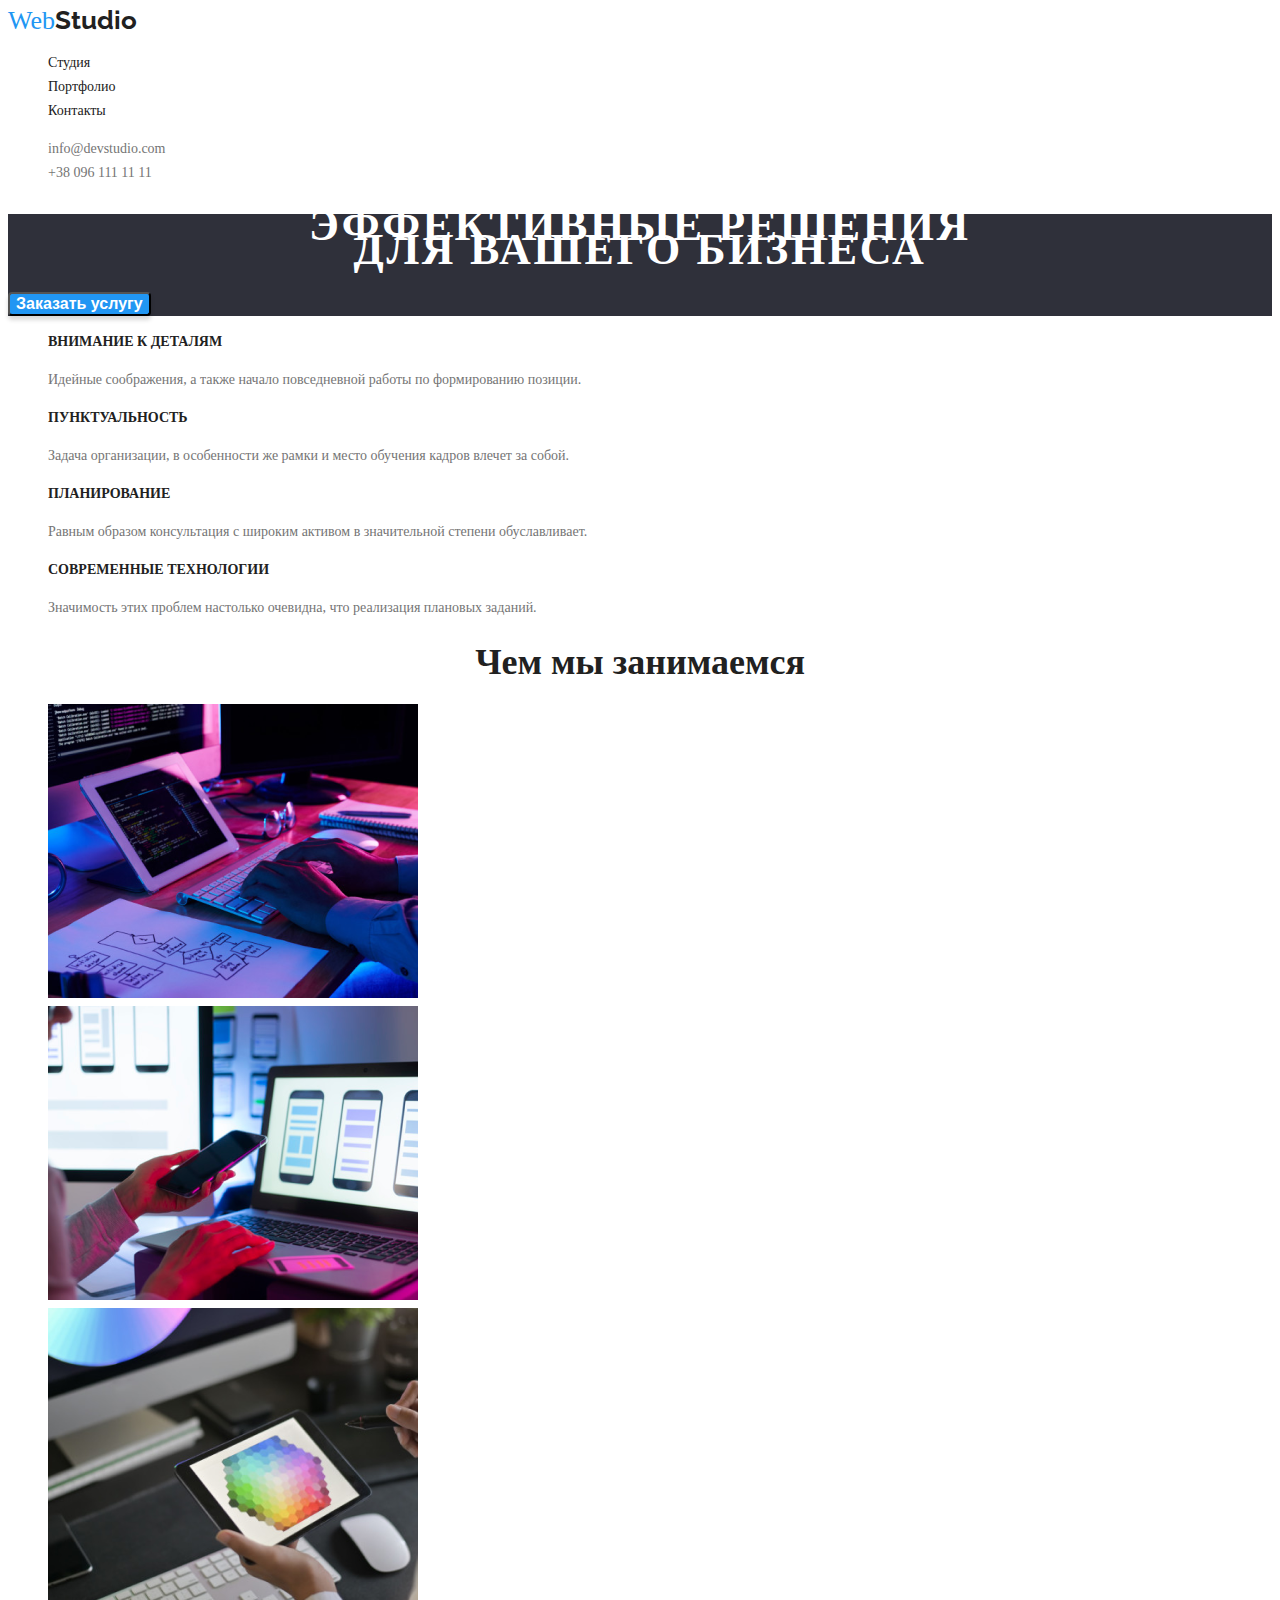
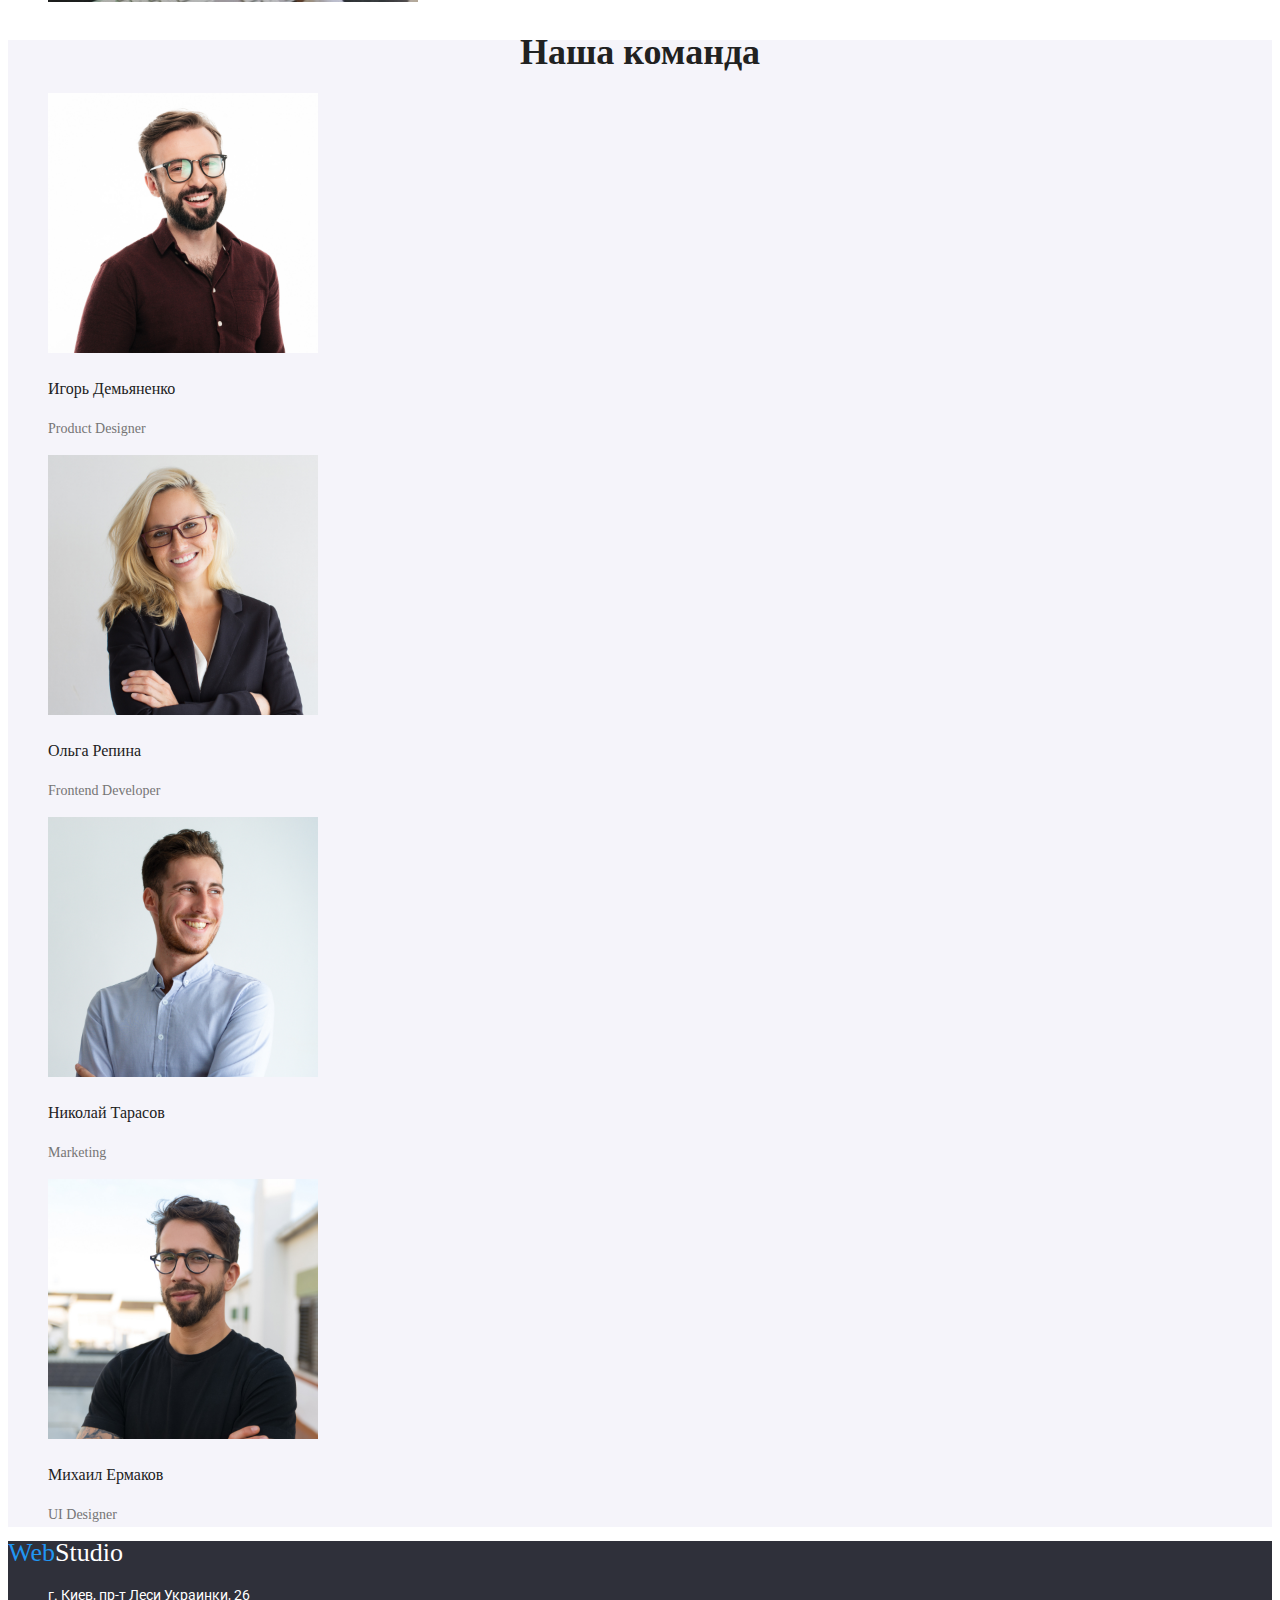
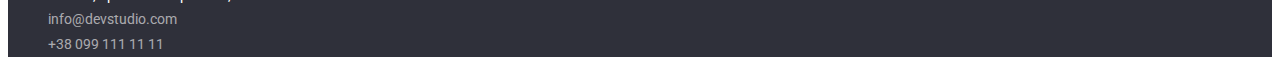
<file: index.html>
<!DOCTYPE html>
<html lang="ru">
  <head>
    <meta charset="UTF-8" />
    <meta http-equiv="X-UA-Compatible" content="IE=edge" />
    <meta name="viewport" content="width=device-width, initial-scale=1.0" />
    <title>Document</title>
    <link
      rel="stylesheet"
      href="https://cdnjs.cloudflare.com/ajax/libs/modern-normalize/1.1.0/modern-normalize.min.css"
      integrity="sha512-wpPYUAdjBVSE4KJnH1VR1HeZfpl1ub8YT/NKx4PuQ5NmX2tKuGu6U/JRp5y+Y8XG2tV+wKQpNHVUX03MfMFn9Q=="
      crossorigin="anonymous"
      referrerpolicy="no-referrer"
    />
    <link rel="preconnect" href="https://fonts.googleapis.com" />
    <link rel="preconnect" href="https://fonts.gstatic.com" crossorigin />
    <link
      href="https://fonts.googleapis.com/css2?family=Raleway:wght@700&display=swap"
      rel="stylesheet"
    />
    <link
      href="https://fonts.googleapis.com/css2?family=Raleway:wght@700&family=Roboto:wght@400;500;700;900&display=swap"
      rel="stylesheet"
    />
    <link rel="stylesheet" href="./css/style.css" />
  </head>
  <body>
    <header class="header">
      <nav>
        <a href="/" class="logo link" lang="en">Web<span class="accent">Studio</span></a>

        <ul class="list">
          <li><a class="nav-link link:hover link:focus" href="#">Студия</a></li>
          <li><a class="nav-link link:hover link:focus" href="./portfolio.html">Портфолио</a></li>
          <li><a class="nav-link link:hover link:focus" href="#">Контакты</a></li>
        </ul>
      </nav>

      <ul class="list">
        <li>
          <a class="nav-link link-address link:hover link:focus" href="#">info@devstudio.com</a>
        </li>
        <li>
          <a class="nav-link link-address link:hover link:focus" href="#">+38 096 111 11 11</a>
        </li>
      </ul>
    </header>

    <main>
      <!--Hero-->
      <section class="section-hero">
        <h1 class="hero">
          Эффективные решения <br />
          для вашего бизнеса
        </h1>
        <button type="button" class="button-hero">Заказать услугу</button>
      </section>

      <!-- Особенности-->
      <section class="section-white">
        <h2 class="section-title" hidden>Особенности работы</h2>
        <ul class="list">
          <li>
            <h3 class="h3-little">Внимание к деталям</h3>
            <p class="paragraphs">
              Идейные соображения, а также начало повседневной работы по формированию позиции.
            </p>
          </li>
          <li>
            <h3 class="h3-little">Пунктуальность</h3>
            <p class="paragraphs">
              Задача организации, в особенности же рамки и место обучения кадров влечет за собой.
            </p>
          </li>
          <li>
            <h3 class="h3-little">Планирование</h3>
            <p class="paragraphs">
              Равным образом консультация с широким активом в значительной степени обуславливает.
            </p>
          </li>
          <li>
            <h3 class="h3-little">Современные технологии</h3>
            <p class="paragraphs">
              Значимость этих проблем настолько очевидна, что реализация плановых заданий.
            </p>
          </li>
        </ul>
      </section>

      <!--Чем мы занимаемся?-->
      <section class="section-white">
        <h2 class="section-title">Чем мы занимаемся</h2>
        <ul class="list">
          <li>
            <img src="./images/Верстка.png" alt="UX дезайн сайта" width="370" height="294" />
          </li>
          <li>
            <img src="./images/UI.png" alt="UI дезайн сайта" width="370" height="294" />
          </li>
          <li>
            <img
              src="./images/Палитра.png"
              alt="Подбор цветовой палитры сайта"
              width="370"
              height="294"
            />
          </li>
        </ul>
      </section>

      <!--Наша команда-->
      <section class="section">
        <h2 class="section-title">Наша команда</h2>
        <ul class="list">
          <li>
            <!--Над описом фото треба буде попрацювати)-->
            <img
              src="./images/Игорь.jpg"
              lang="en"
              alt="Product Designer"
              width="270"
              height="260"
            />
            <h3 class="h3-big">Игорь Демьяненко</h3>
            <p lang="en">Product Designer</p>
          </li>
          <li>
            <img
              src="./images/Ольга.jpg"
              lang="en"
              alt="Frontend Developer"
              width="270"
              height="260"
            />
            <h3 class="h3-big">Ольга Репина</h3>
            <p lang="en">Frontend Developer</p>
          </li>
          <li>
            <img src="./images/Николай.jpg" lang="en" alt="Marketing" width="270" height="260" />
            <h3 class="h3-big">Николай Тарасов</h3>
            <p lang="en">Marketing</p>
          </li>
          <li>
            <img src="./images/Михаил.jpg" lang="en" alt="UI Designer" width="270" height="260" />
            <h3 class="h3-big">Михаил Ермаков</h3>
            <p lang="en">UI Designer</p>
          </li>
        </ul>
      </section>
    </main>

    <footer class="footer">
      <a href="/" class="logo link" lang="en">Web<span class="logo-footer-accent">Studio</span></a>
      <address>
        <ul class="list">
          <li class="address-footer link-footer">г. Киев, пр-т Леси Украинки, 26</li>

          <li>
            <a class="link-footer" href="info@devstudio.com">info@devstudio.com</a>
          </li>
          <li>
            <a class="link-footer" href="+380991111111">+38 099 111 11 11</a>
          </li>
        </ul>
      </address>
    </footer>
  </body>
</html>
</file>
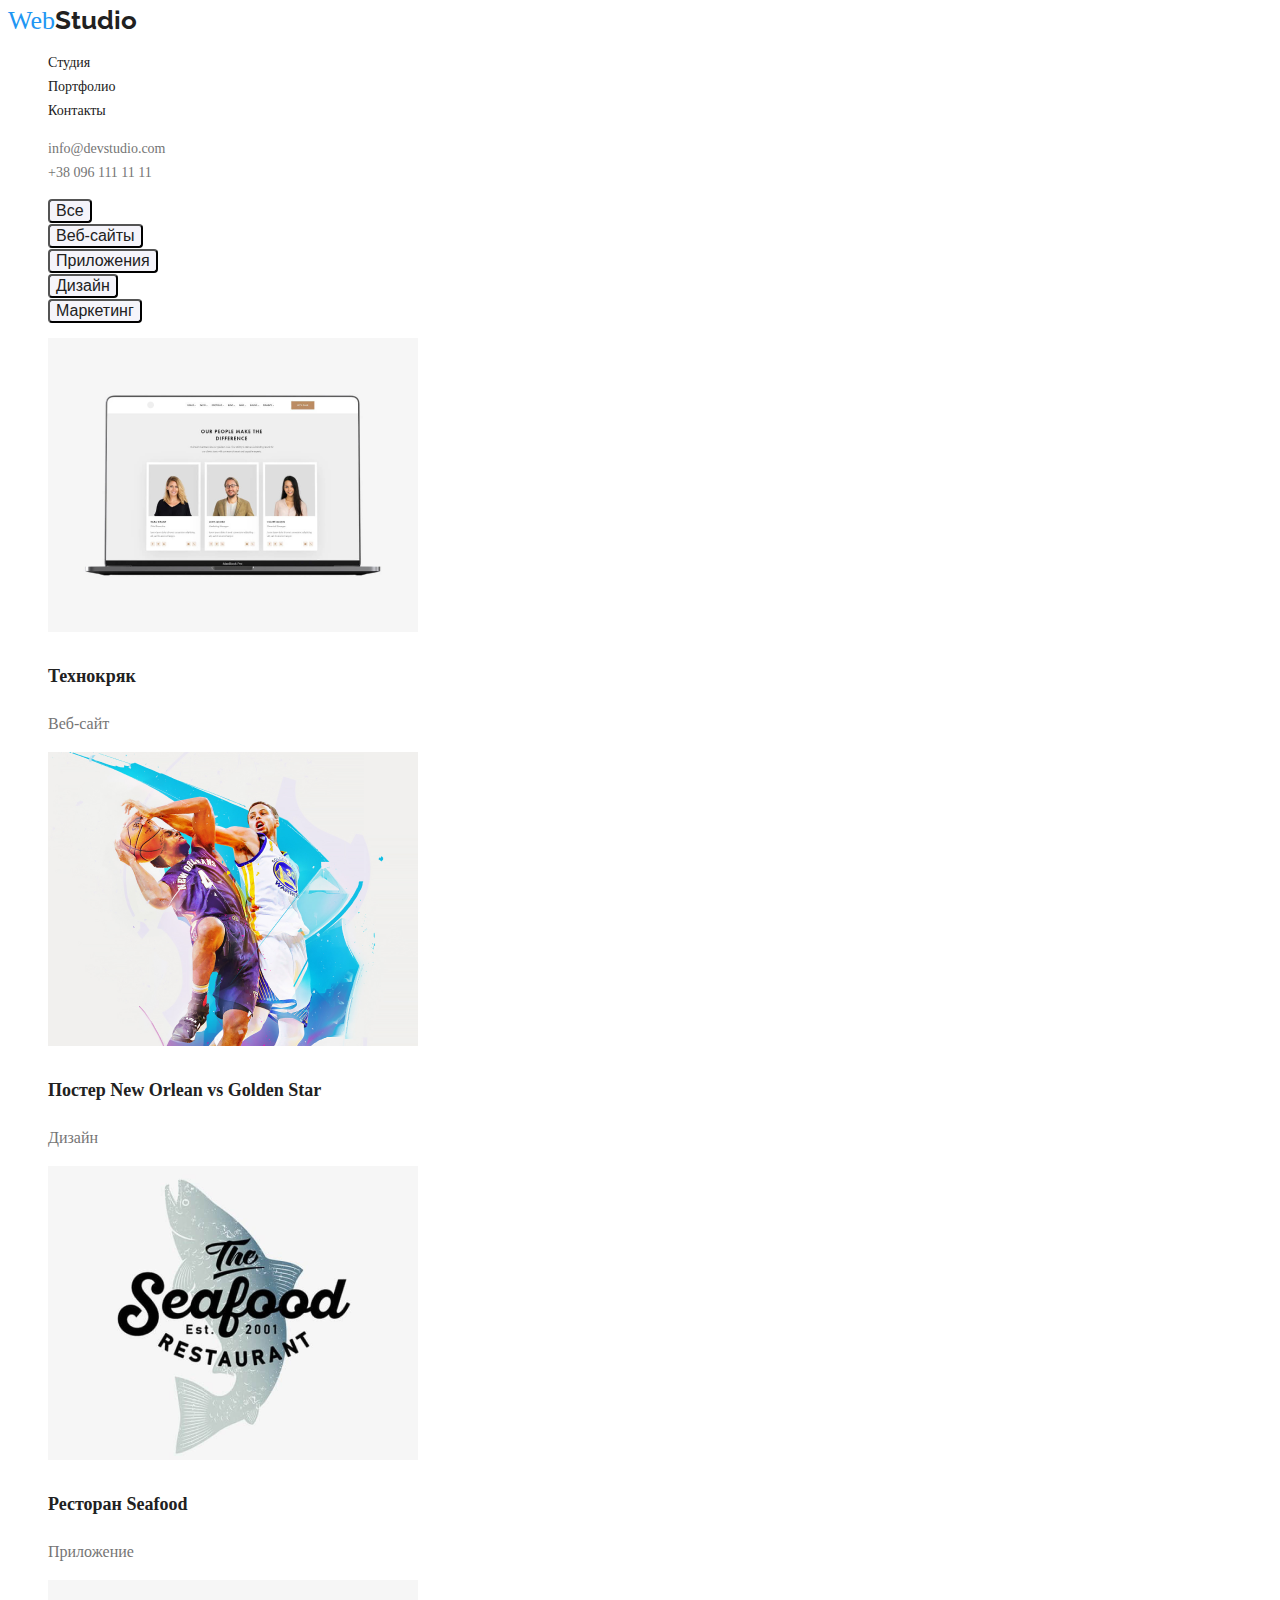
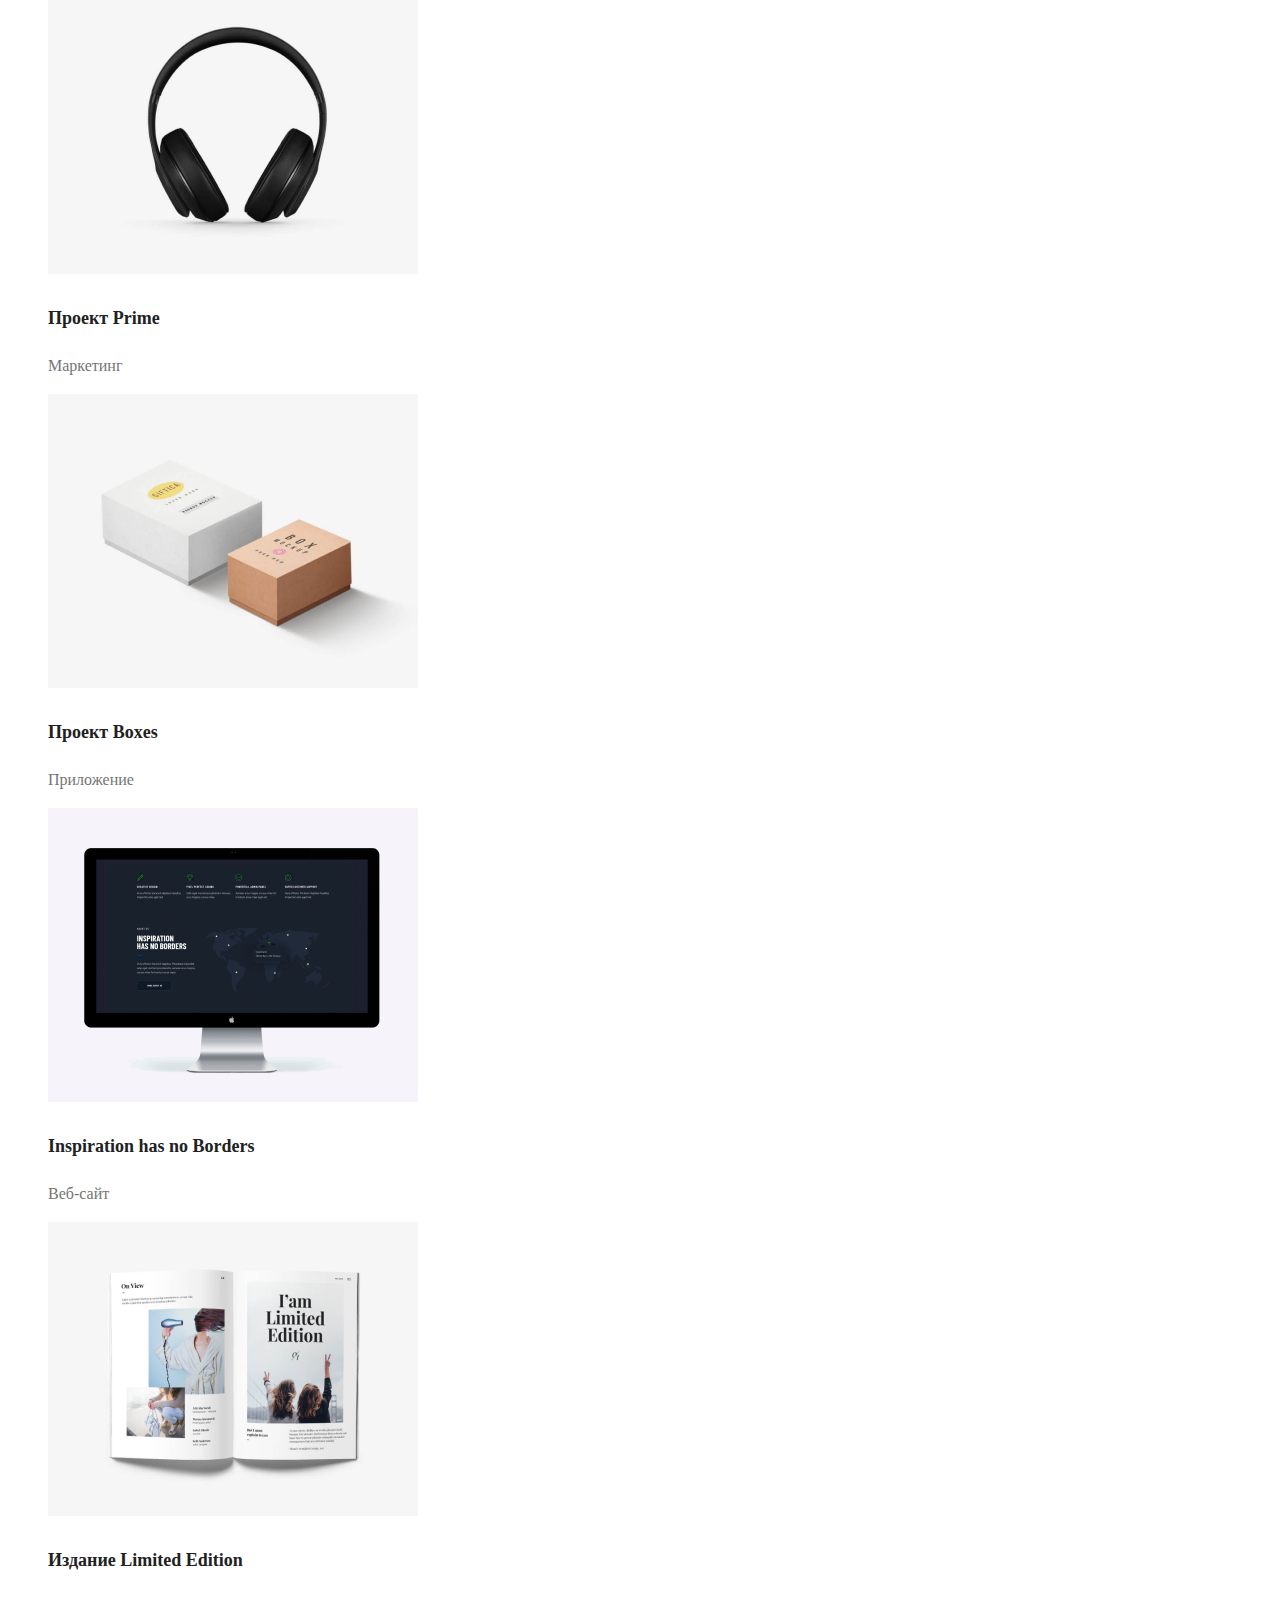
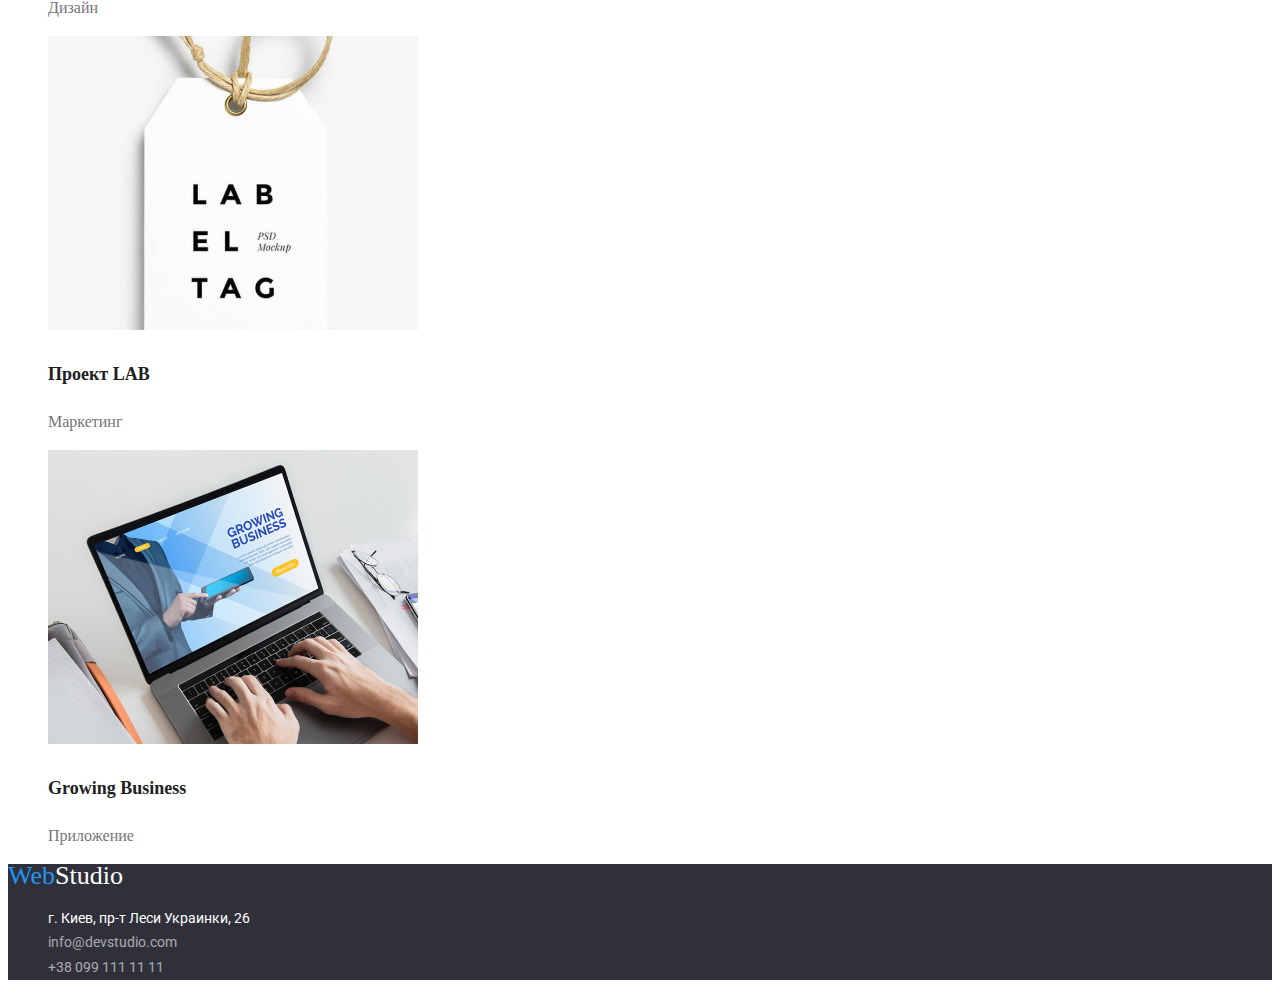
<file: portfolio.html>
<!DOCTYPE html>
<html lang="ru">
  <head>
    <meta charset="UTF-8" />
    <meta http-equiv="X-UA-Compatible" content="IE=edge" />
    <meta name="viewport" content="width=device-width, initial-scale=1.0" />
    <title>Portfolio</title>
    <link
      rel="stylesheet"
      href="https://cdnjs.cloudflare.com/ajax/libs/modern-normalize/1.1.0/modern-normalize.min.css"
      integrity="sha512-wpPYUAdjBVSE4KJnH1VR1HeZfpl1ub8YT/NKx4PuQ5NmX2tKuGu6U/JRp5y+Y8XG2tV+wKQpNHVUX03MfMFn9Q=="
      crossorigin="anonymous"
      referrerpolicy="no-referrer"
    />
    <link rel="preconnect" href="https://fonts.googleapis.com" />
    <link rel="preconnect" href="https://fonts.gstatic.com" crossorigin />
    <link
      href="https://fonts.googleapis.com/css2?family=Raleway:wght@700&display=swap"
      rel="stylesheet"
    />
    <link
      href="https://fonts.googleapis.com/css2?family=Raleway:wght@700&family=Roboto:wght@400;500;700;900&display=swap"
      rel="stylesheet"
    />
    <link rel="stylesheet" href="./css/style.css" />
  </head>
  <body>
    <header class="header">
      <nav>
        <a href="./index.html" class="logo link" lang="en">Web<span class="accent">Studio</span></a>

        <ul class="list">
          <li><a class="nav-link link:hover link:focus" href="./index.html">Студия</a></li>
          <li><a class="nav-link link:hover link:focus" href="#">Портфолио</a></li>
          <li><a class="nav-link link:hover link:focus" href="#">Контакты</a></li>
        </ul>
      </nav>

      <ul class="list">
        <li>
          <a class="nav-link link-address link:hover link:focus" href="#">info@devstudio.com</a>
        </li>
        <li>
          <a class="nav-link link-address link:hover link:focus" href="#">+38 096 111 11 11</a>
        </li>
      </ul>
    </header>

    <main>
      <!-- Навигация в портфолио -->
      <section class="section-white">
        <h2 hidden>Кнопки Навигация</h2>
        <ul class="list link">
          <li><button class="button-portf">Все</button></li>
          <li><button class="button-portf">Веб-сайты</button></li>
          <li><button class="button-portf">Приложения</button></li>
          <li><button class="button-portf">Дизайн</button></li>
          <li><button class="button-portf">Маркетинг</button></li>
        </ul>
        <h2 hidden>Список продуктов</h2>
        <ul class="list">
          <li>
            <img
              src="./images/portfiolio/techno.png"
              alt="Ноутбук с открытым Веб-сайтом"
              height="294"
              width="370"
            />
            <h3 class="h3-portfolio">Технокряк</h3>
            <p class="paragraphs-description">Веб-сайт</p>
          </li>
          <li>
            <img
              src="./images/portfiolio/basketball.png"
              alt="Два футболисті боряться за мяч в прыжке"
              height="294"
              width="370"
            />
            <h3 class="h3-portfolio">Постер New Orlean vs Golden Star</h3>
            <p class="paragraphs-description">Дизайн</p>
          </li>
          <li>
            <img
              src="./images/portfiolio/seafood.png"
              alt="Логотип 'seafood restaurant'"
              height="294"
              width="370"
            />
            <h3 class="h3-portfolio">Ресторан Seafood</h3>
            <p class="paragraphs-description">Приложение</p>
          </li>
          <li>
            <img src="./images/portfiolio/prime.png" alt="Наушники" height="294" width="370" />
            <h3 class="h3-portfolio">Проект Prime</h3>
            <p class="paragraphs-description">Маркетинг</p>
          </li>
          <li>
            <img src="./images/portfiolio/Box.png" alt="коробки" height="294" width="370" />
            <h3 class="h3-portfolio">Проект Boxes</h3>
            <p class="paragraphs-description">Приложение</p>
          </li>

          <li>
            <img
              src="./images/portfiolio/Inspiration.png"
              alt="Екран с отрытым Веб-сайтом"
              height="294"
              width="370"
            />
            <h3 class="h3-portfolio">Inspiration has no Borders</h3>
            <p class="paragraphs-description">Веб-сайт</p>
          </li>
          <li>
            <img
              src="./images/portfiolio/limitededition.png"
              alt="Журнал"
              height="294"
              width="370"
            />
            <h3 class="h3-portfolio">Издание Limited Edition</h3>
            <p class="paragraphs-description">Дизайн</p>
          </li>
          <li>
            <img
              src="./images/portfiolio/lab.png"
              alt="Бирка компании lab"
              height="294"
              width="370"
            />
            <h3 class="h3-portfolio">Проект LAB</h3>
            <p class="paragraphs-description">Маркетинг</p>
          </li>
          <li>
            <img
              src="./images/portfiolio/growing.png"
              alt="Ноутбук с Веб-сайтом Growing Business"
              height="294"
              width="370"
            />
            <h3 class="h3-portfolio">Growing Business</h3>
            <p class="paragraphs-description">Приложение</p>
          </li>
        </ul>
      </section>
    </main>

    <footer class="footer">
      <a href="/" class="logo link" lang="en">Web<span class="logo-footer-accent">Studio</span></a>
      <address>
        <ul class="list">
          <li class="address-footer link-footer">г. Киев, пр-т Леси Украинки, 26</li>

          <li>
            <a class="link-footer" href="info@devstudio.com">info@devstudio.com</a>
          </li>
          <li>
            <a class="link-footer" href="+380991111111">+38 099 111 11 11</a>
          </li>
        </ul>
      </address>
    </footer>
  </body>
</html>
</file>
<file: css/style.css>
/* Variables*/
:root{
    --main-color: #757575;
    --main-color-dark: #212121;
    --main-color-light: #fff;
    --accent-color: #2196F3;
    --background-color-dark: #2F303A;
    --background-color-light: #F5F4FA;
}

/* Global Styles*/
body{
    font-family: 'Roboto' 'Raleway';
    font-style: normal;
    font-weight: 400;
    font-size: 14px;
    line-height: 24px;
    color: var(--main-color)
}

/* Common Style */

.section{
    background-color: var(--background-color-light);
}

.section-title{
    color: var(--main-color-dark) ;
    font-weight: 700;
    font-size: 36px;
    line-height: 1,28;
    text-align: center;
}
.list{
    list-style: none;
}
.link {
    text-decoration: none;
}


/* Header */

.header {
    background-color: var(--main-color-light);
}

.nav-link {
    font-weight: 500;
    font-size: 14px;
    line-height: 1,14;
    text-decoration: none;
    color: var(--main-color-dark);
}

.link-address {
    text-decoration: none;
    color: var(--main-color);

}

.logo {
    font-style: normal;
    font-weight: 400;
    font-size: 26px;
    line-height: 1,2;
    
    color: var(--accent-color);
}
.accent {
    color: #212121;
    font-family: 'Raleway';
    font-style: normal;
    font-weight: 700;
    font-size: 26px;
}

.nav-link:hover,
.nav-link:focus {
    color: var(--accent-color);
}    


/* Hero */

.section-hero{
    background-color: var(--background-color-dark);
}

.hero{
    color: var(--main-color-light);
    font-weight: 900;
    font-size: 44px;
    line-height: 1,36;
    text-align: center;
    letter-spacing: 0.06em;
    text-transform: uppercase;
}

.button-hero {

    color: var(--main-color-light);
    font-weight: 700;
    font-size: 16px;
    line-height: 1,8;

    display: flex;
    align-items: center;
    text-align: center;
    cursor: pointer;
    background: #2196F3;
    box-shadow: 0px 4px 4px rgba(0, 0, 0, 0.15);
    border-radius: 4px;
}


/* Main */

.h3-little{
    color: var(--main-color-dark);
    font-weight: 700;
    font-size: 14px;
    line-height: 1,14;
    text-transform: uppercase;

}

.section-white{
    background-color: var(--main-color-light);
}


.paragraphs{
    font-weight: 400;
    font-size: 14px;
    line-height: 1,7;
}
.paragraphs-description{
    font-weight: 400;
    font-size: 16px;
    line-height: 1,89;

}
.h3-big{
    font-weight: 500;
    font-size: 16px;
    line-height: 1,89;
    color: var(--main-color-dark);
}

/* footer */

.logo-footer-accent{
    color: var(--main-color-light);
}
.link-footer{
    text-decoration: none;
    color: rgba(255, 255, 255, 0.6) ;
    font-weight: 400;
    font-size: 14px;
    line-height: 1,71;
    font-family: 'Roboto';
    font-style: normal;
}
.link-footer:hover,
.link-footer:focus{
    color: var(--accent-color);
}
.footer{
    background-color: var(--background-color-dark);
}
.address-footer{
    font-size: 14px;
    font-weight: 400;
    line-height: 1,71;
    color: #FFFFFF;
 }
 
 /* Portfolio */
 .h3-portfolio{
    font-weight: 700;
    font-size: 18px;
    line-height: 2;
    
    color: var(--main-color-dark);
 }
 .button-portf{
    font-weight: 500;
    font-size: 16px;
    line-height: 1,62;
    
    text-align: center;
    cursor: pointer;
    color: var(--main-color-dark);
    background: var(--background-color-light);
    border-radius: 4px;
 }
 .button-portf:hover,
 .button-portf:focus{
     background: var(--accent-color);
     color: var(--main-color-light);
 }
</file>
